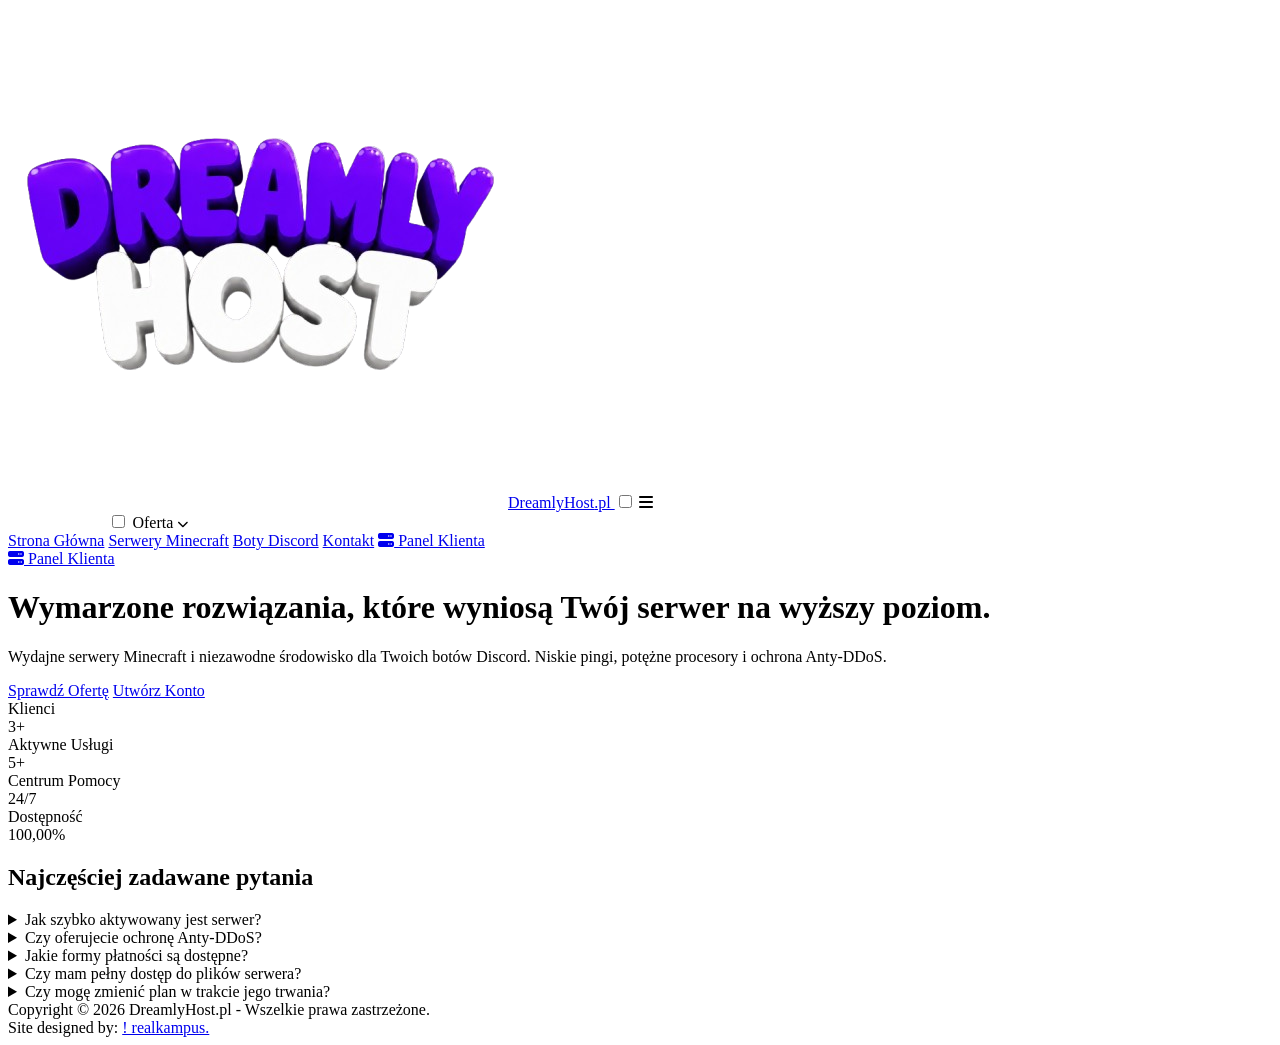
<file: index.html>
<!DOCTYPE html>
<html lang="pl">
<head>
    <meta charset="UTF-8">
    <meta name="viewport" content="width=device-width, initial-scale=1.0">
    <title>DreamlyHost.pl - Strona Główna</title>
    <link rel="stylesheet" href="https://cdnjs.cloudflare.com/ajax/libs/font-awesome/6.4.0/css/all.min.css">
    <link rel="stylesheet" href="css/head.css">
</head>
<body>

<header class="header">
    <div class="nav-container">
        <a href="index.html" class="logo">
            <img src="img/logo.png" alt="Logo">Dreamly<span>Host</span>.pl
        </a>
        
        <input type="checkbox" id="menu-toggle" class="menu-toggle">
        <label for="menu-toggle" class="mobile-menu-btn">
            <i class="fa-solid fa-bars"></i>
        </label>

        <nav class="nav-menu">
            <a href="index.html">Strona Główna</a>
            
            <div class="dropdown">
                <input type="checkbox" id="dropdown-toggle" class="dropdown-toggle">
                <label for="dropdown-toggle" class="dropbtn">
                    Oferta <i class="fa-solid fa-chevron-down" style="font-size: 0.7rem;"></i>
                </label>
                
                <div class="dropdown-content">
                    <a href="oferta/minecraft.html">Serwery Minecraft</a>
                    <a href="oferta/boty-discord.html">Boty Discord</a>
                </div>
            </div>

            <a href="kontakt.html">Kontakt</a>
            
            <a href="https://dash.dreamlyhost.pl" class="btn-panel-mobile">
                <i class="fa-solid fa-server"></i> Panel Klienta
            </a>
        </nav>

        <div class="nav-actions">
            <a href="https://panel.zenixhost.pl" class="btn-panel"><i class="fa-solid fa-server"></i> Panel Klienta</a>
        </div>
    </div>
</header>

<main class="hero-section">
    <div class="hero-content">
        <h1>Wymarzone rozwiązania, które wyniosą Twój serwer na wyższy poziom<span class="dot">.</span></h1>
        <p>Wydajne serwery <span>Minecraft</span> i niezawodne środowisko dla Twoich <span>botów Discord</span>. Niskie pingi, potężne procesory i ochrona <span>Anty-DDoS</span>.</p>
        <div class="hero-buttons">
            <a href="oferta/minecraft.html" class="btn-white">Sprawdź Ofertę</a>
            <a href="https://dash.dreamlyhost.pl/auth/login/" class="btn-outline">Utwórz Konto</a>
        </div>
    </div>
    
    <div class="stats-grid">
        <div class="stat-card">
            <div class="stat-label">Klienci</div>
            <div class="stat-value">3<span>+</span></div>
        </div>
        <div class="stat-card">
            <div class="stat-label">Aktywne Usługi</div>
            <div class="stat-value">5<span>+</span></div>
        </div>
        <div class="stat-card">
            <div class="stat-label">Centrum Pomocy</div>
            <div class="stat-value">24<span>/7</span></div>
        </div>
        <div class="stat-card">
            <div class="stat-label">Dostępność</div>
            <div class="stat-value">100,00<span>%</span></div>
        </div>
    </div>

    <section class="faq-section">
        <h2 class="faq-title">Najczęściej zadawane <span>pytania</span></h2>

        <details class="faq-item">
            <summary>Jak szybko aktywowany jest serwer?</summary>
            <div class="faq-answer">Wszystkie usługi w DreamlyHost są aktywowane automatycznie. Twój serwer będzie gotowy do działania w kilka sekund po zaksięgowaniu płatności.</div>
        </details>

        <details class="faq-item">
            <summary>Czy oferujecie ochronę Anty-DDoS?</summary>
            <div class="faq-answer">Tak, każda nasza usługa jest chroniona przez zaawansowane filtry Anty-DDoS, które gwarantują stabilność Twoich projektów nawet podczas dużych ataków.</div>
        </details>

        <details class="faq-item">
            <summary>Jakie formy płatności są dostępne?</summary>
            <div class="faq-answer">Obsługujemy najpopularniejsze metody płatności: BLIK, szybkie przelewy (Przelewy24), PayPal, PaySafeCard oraz płatności SMS.</div>
        </details>

        <details class="faq-item">
            <summary>Czy mam pełny dostęp do plików serwera?</summary>
            <div class="faq-answer">Oczywiście. Każdy serwer posiada pełny dostęp do plików przez sFTP, co pozwala na bezproblemowe wgrywanie własnych pluginów, modów i map.</div>
        </details>

        <details class="faq-item">
            <summary>Czy mogę zmienić plan w trakcie jego trwania?</summary>
            <div class="faq-answer">Tak, w każdej chwili możesz zaktualizować swój plan na wyższy bezpośrednio z Panelu Klienta, dopłacając jedynie różnicę w cenie.</div>
        </details>
    </section>
</main>

<footer class="footer">
    <div class="footer-container">
        <div class="footer-credits">
            Copyright © 2026 DreamlyHost.pl - Wszelkie prawa zastrzeżone.
        </div>
        <div class="footer-credits">
            Site designed by: <a href="https://dc.dreamlyhost.pl" target="_blank">! realkampus.</a>
        </div>
    </div>
</footer>

</body>
</html>
</file>
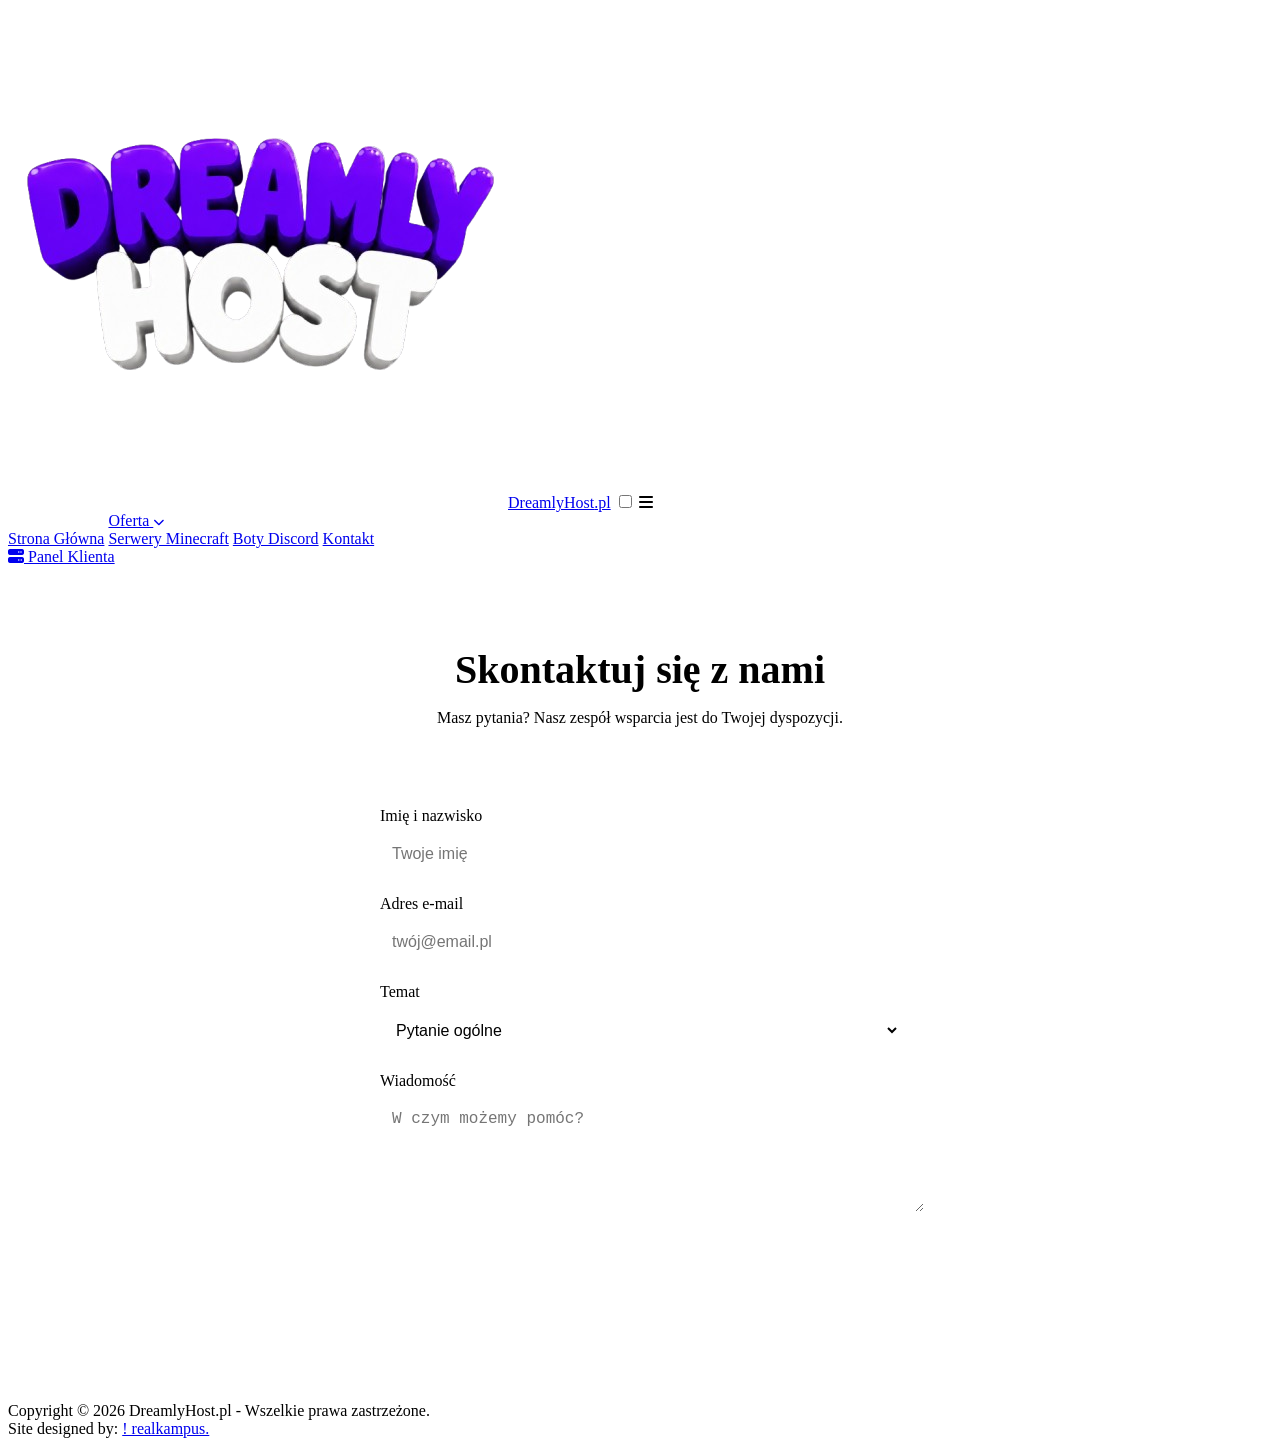
<file: kontakt.html>
<!DOCTYPE html>
<html lang="pl">
<head>
    <meta charset="UTF-8">
    <meta name="viewport" content="width=device-width, initial-scale=1.0">
    <title>Kontakt - DreamlyHost.pl</title>
    <link rel="stylesheet" href="https://cdnjs.cloudflare.com/ajax/libs/font-awesome/6.4.0/css/all.min.css">
    <link rel="stylesheet" href="css/head.css">
    <link rel="stylesheet" href="css/kontakt.css">
</head>
<body>
<header class="header">
    <div class="nav-container">
        <a href="index.html" class="logo"><img src="img/logo.png" alt="Logo">Dreamly<span>Host</span>.pl</a>
        
        <input type="checkbox" id="menu-toggle" class="menu-toggle">
        <label for="menu-toggle" class="mobile-menu-btn">
            <i class="fa-solid fa-bars"></i>
        </label>

        <nav class="nav-menu">
            <a href="index.html">Strona Główna</a>
            <div class="dropdown">
                <a href="#" class="dropbtn">Oferta <i class="fa-solid fa-chevron-down" style="font-size: 0.7rem;"></i></a>
                <div class="dropdown-content">
                    <a href="oferta/minecraft.html">Serwery Minecraft</a>
                    <a href="oferta/boty-discord.html">Boty Discord</a>
                </div>
            </div>
            <a href="kontakt.html">Kontakt</a>
        </nav>
        
        <div class="nav-actions">
            <a href="https://dash.dreamlyhost.pl" class="btn-panel"><i class="fa-solid fa-server"></i> Panel Klienta</a>
        </div>
    </div>
</header>


<main class="contact-section">
    <div class="contact-header">
        <h1>Skontaktuj się z <span>nami</span></h1>
        <p>Masz pytania? Nasz zespół wsparcia jest do Twojej dyspozycji.</p>
    </div>

    <form class="contact-form" action="#" method="POST">
        <div class="form-group">
            <label for="name">Imię i nazwisko</label>
            <input type="text" id="name" name="name" required placeholder="Twoje imię">
        </div>
        <div class="form-group">
            <label for="email">Adres e-mail</label>
            <input type="email" id="email" name="email" required placeholder="twój@email.pl">
        </div>
        <div class="form-group">
            <label for="subject">Temat</label>
            <select id="subject" name="subject">
                <option value="general">Pytanie ogólne</option>
                <option value="support">Wsparcie techniczne</option>
                <option value="billing">Rozliczenia</option>
            </select>
        </div>
        <div class="form-group">
            <label for="message">Wiadomość</label>
            <textarea id="message" name="message" rows="5" required placeholder="W czym możemy pomóc?"></textarea>
        </div>
        <button type="submit" class="btn-submit">Wyślij wiadomość</button>
    </form>
</main>

<footer class="footer">
    <div class="footer-container">
        <div class="footer-credits">
            Copyright © 2026 DreamlyHost.pl - Wszelkie prawa zastrzeżone.
        </div>
        <div class="footer-credits">
            Site designed by: <a href="https://dc.dreamlyhost.pl" target="_blank">! realkampus.</a>
        </div>
    </div>
</footer>
</body>
</html>
</file>
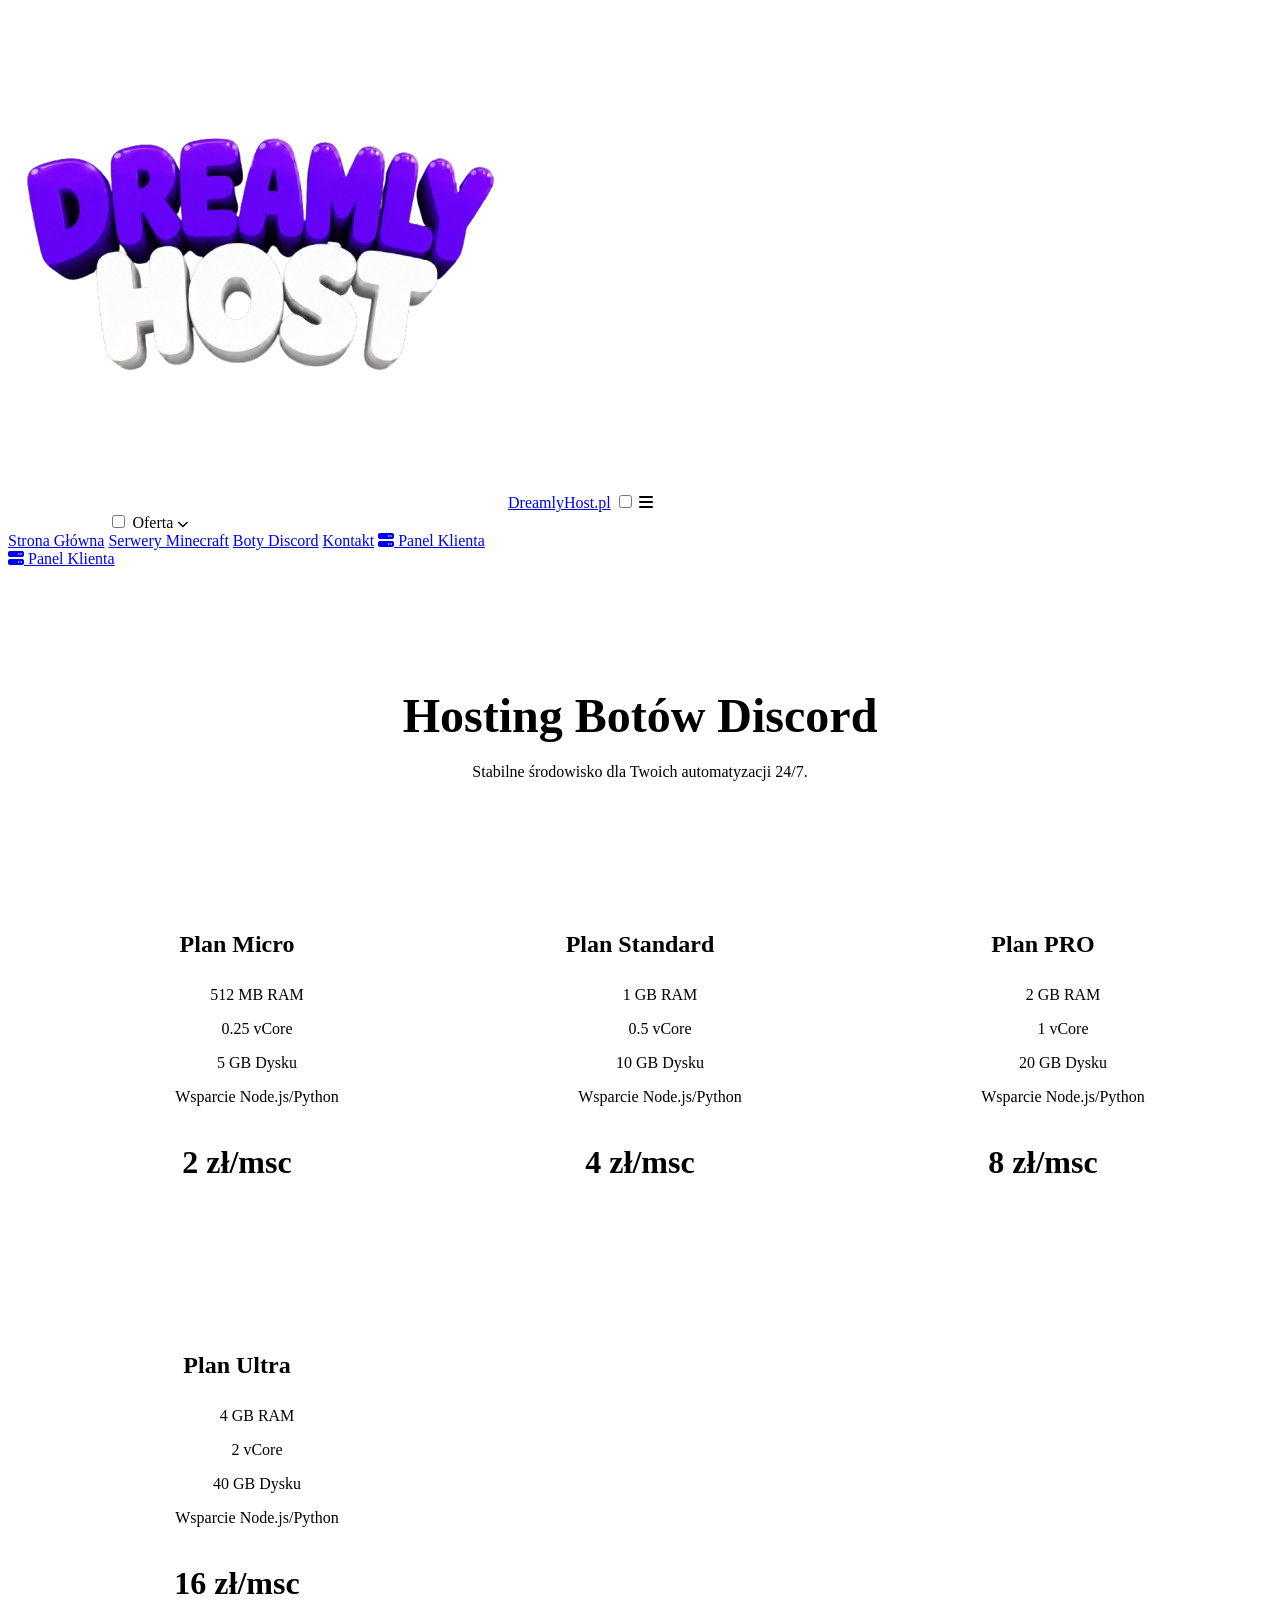
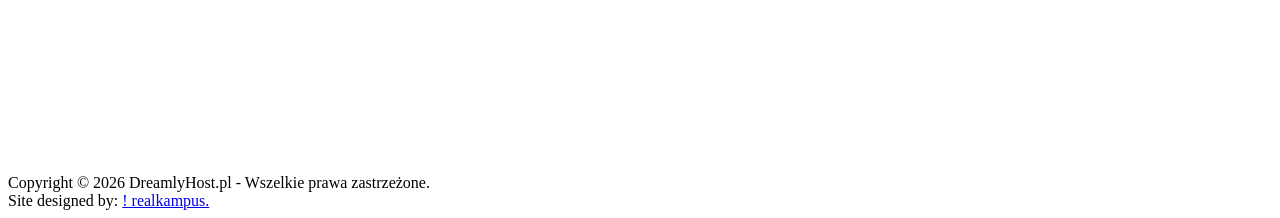
<file: oferta/boty-discord.html>
<!DOCTYPE html>
<html lang="pl">
<head>
    <meta charset="UTF-8">
    <meta name="viewport" content="width=device-width, initial-scale=1.0">
    <title>Boty Discord - DreamlyHost.pl</title>
    <link rel="stylesheet" href="https://cdnjs.cloudflare.com/ajax/libs/font-awesome/6.4.0/css/all.min.css">
    <link rel="stylesheet" href="../css/head.css">
    <link rel="stylesheet" href="../css/oferta.css">
</head>
<body>
<header class="header">
    <div class="nav-container">
        <a href="index.html" class="logo"><img src="../img/logo.png" alt="Logo">Dreamly<span>Host</span>.pl</a>
        
        <input type="checkbox" id="menu-toggle" class="menu-toggle">
        <label for="menu-toggle" class="mobile-menu-btn">
            <i class="fa-solid fa-bars"></i>
        </label>

        <nav class="nav-menu">
            <a href="../index.html">Strona Główna</a>
            <div class="dropdown">
                <input type="checkbox" id="dropdown-toggle" class="dropdown-toggle">
                <label for="dropdown-toggle" class="dropbtn">Oferta <i class="fa-solid fa-chevron-down" style="font-size: 0.7rem;"></i></label>
                <div class="dropdown-content">
                    <a href="../oferta/minecraft.html">Serwery Minecraft</a>
                    <a href="../oferta/boty-discord.html">Boty Discord</a>
                </div>
            </div>
            <a href="../kontakt.html">Kontakt</a>
            
            <a href="https://dash.dreamlyhost.pl" class="btn-panel-mobile">
                <i class="fa-solid fa-server"></i> Panel Klienta
            </a>
        </nav>

        <div class="nav-actions">
            <a href="https://dash.dreamlyhost.pl" class="btn-panel"><i class="fa-solid fa-server"></i> Panel Klienta</a>
        </div>
    </div>
</header>



<main>
    <section class="offer-header">
        <h1>Hosting <span>Botów Discord</span></h1>
        <p>Stabilne środowisko dla Twoich automatyzacji 24/7.</p>
    </section>

    <section class="pricing-grid">
        <div class="price-card">
            <h3>Plan Micro</h3>
            <ul class="price-specs">
                <li>512 MB RAM</li>
                <li>0.25 vCore</li>
                <li>5 GB Dysku</li>
                <li>Wsparcie Node.js/Python</li>
            </ul>
            <div class="price-value">2 zł/msc</div>
            <a href="https://dc.dreamlyhost.pl/" class="btn-order">Zamów teraz</a>
        </div>
        <div class="price-card">
            <h3>Plan Standard</h3>
            <ul class="price-specs">
                <li>1 GB RAM</li>
                <li>0.5 vCore</li>
                <li>10 GB Dysku</li>
                <li>Wsparcie Node.js/Python</li>
            </ul>
            <div class="price-value">4 zł/msc</div>
            <a href="https://dc.dreamlyhost.pl/" class="btn-order">Zamów teraz</a>
        </div>
        <div class="price-card">
            <h3>Plan PRO</h3>
            <ul class="price-specs">
                <li>2 GB RAM</li>
                <li>1 vCore</li>
                <li>20 GB Dysku</li>
                <li>Wsparcie Node.js/Python</li>
            </ul>
            <div class="price-value">8 zł/msc</div>
            <a href="https://dc.dreamlyhost.pl/" class="btn-order">Zamów teraz</a>
        </div>
        <div class="price-card">
            <h3>Plan Ultra</h3>
            <ul class="price-specs">
                <li>4 GB RAM</li>
                <li>2 vCore</li>
                <li>40 GB Dysku</li>        
                <li>Wsparcie Node.js/Python</li>
            </ul>
            <div class="price-value">16 zł/msc</div>
            <a href="https://dc.dreamlyhost.pl/" class="btn-order">Zamów teraz</a>
        </div>
    </section>
</main>

<footer class="footer">
    <div class="footer-container">
        <div class="footer-credits">
            Copyright © 2026 DreamlyHost.pl - Wszelkie prawa zastrzeżone.
        </div>
        <div class="footer-credits">
            Site designed by: <a href="https://dc.dreamlyhost.pl" target="_blank">! realkampus.</a>
        </div>
    </div>
</footer>
</body>
</html>
</file>
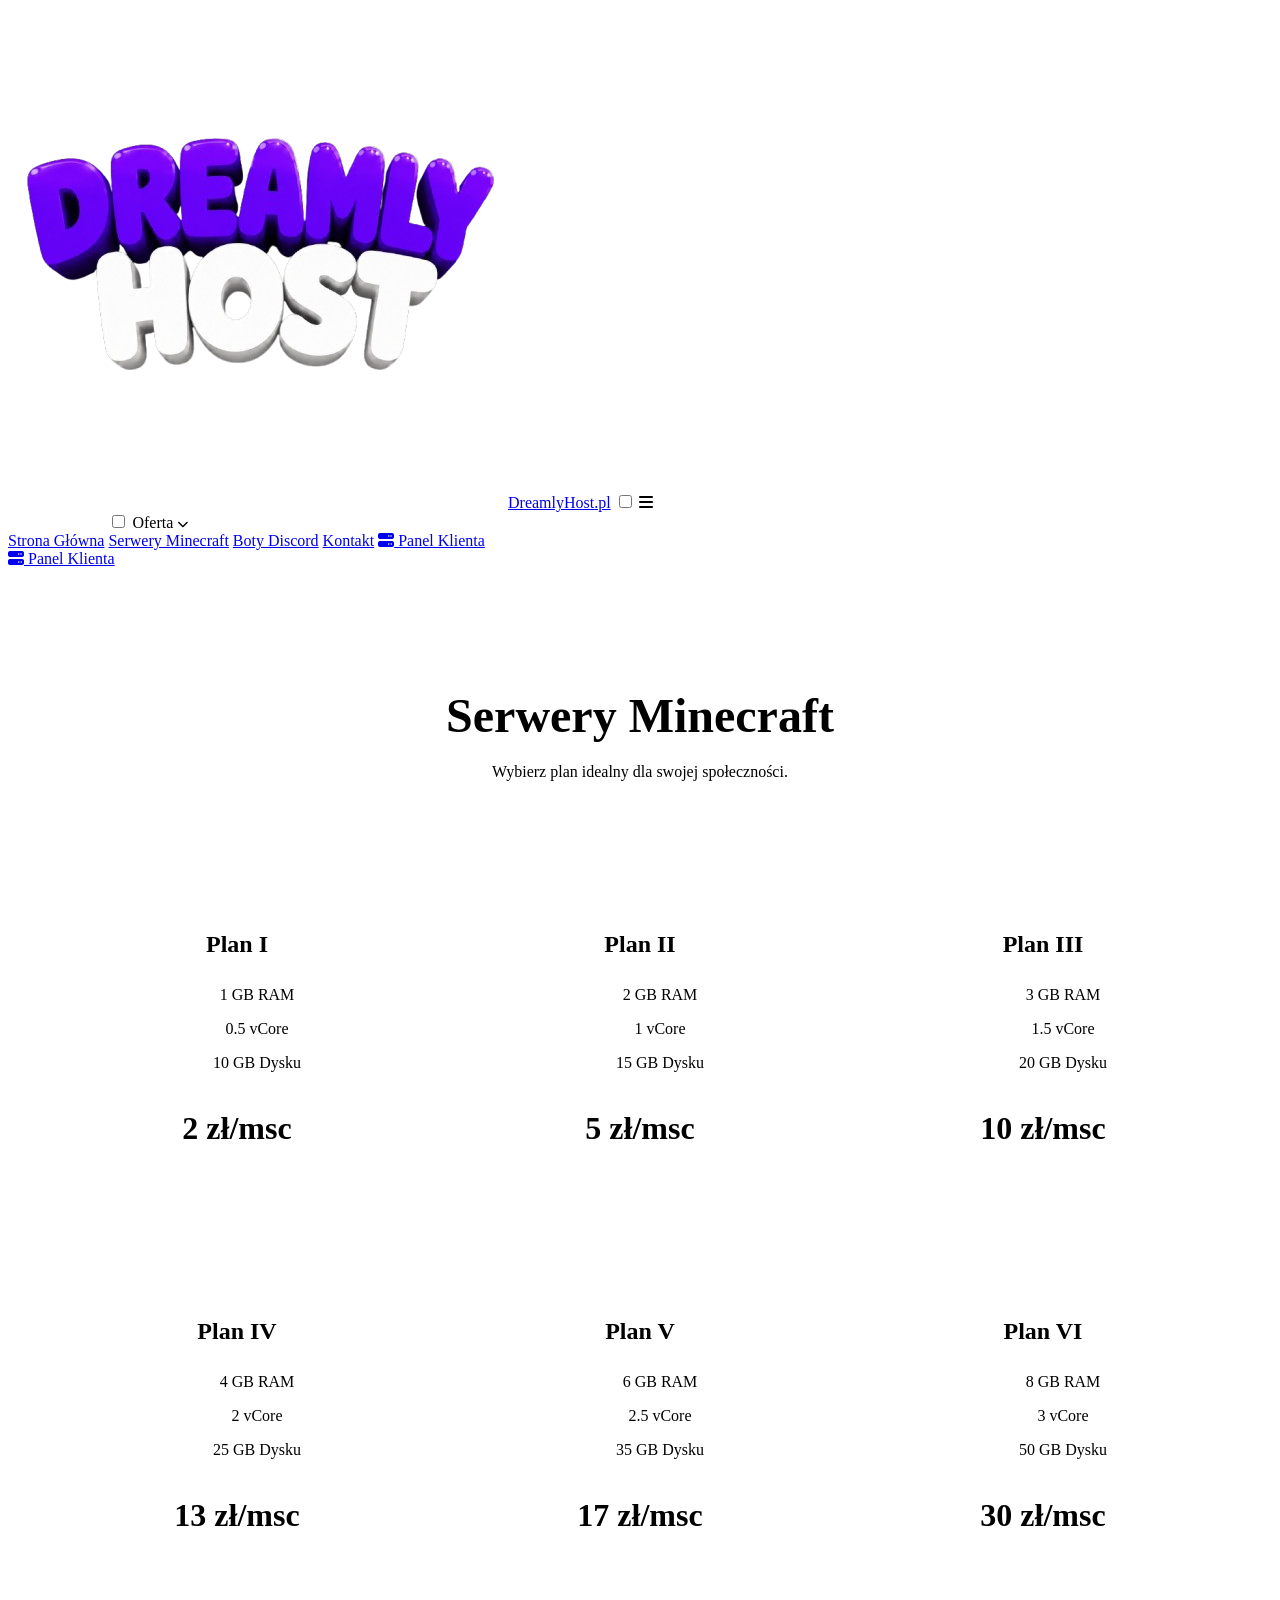
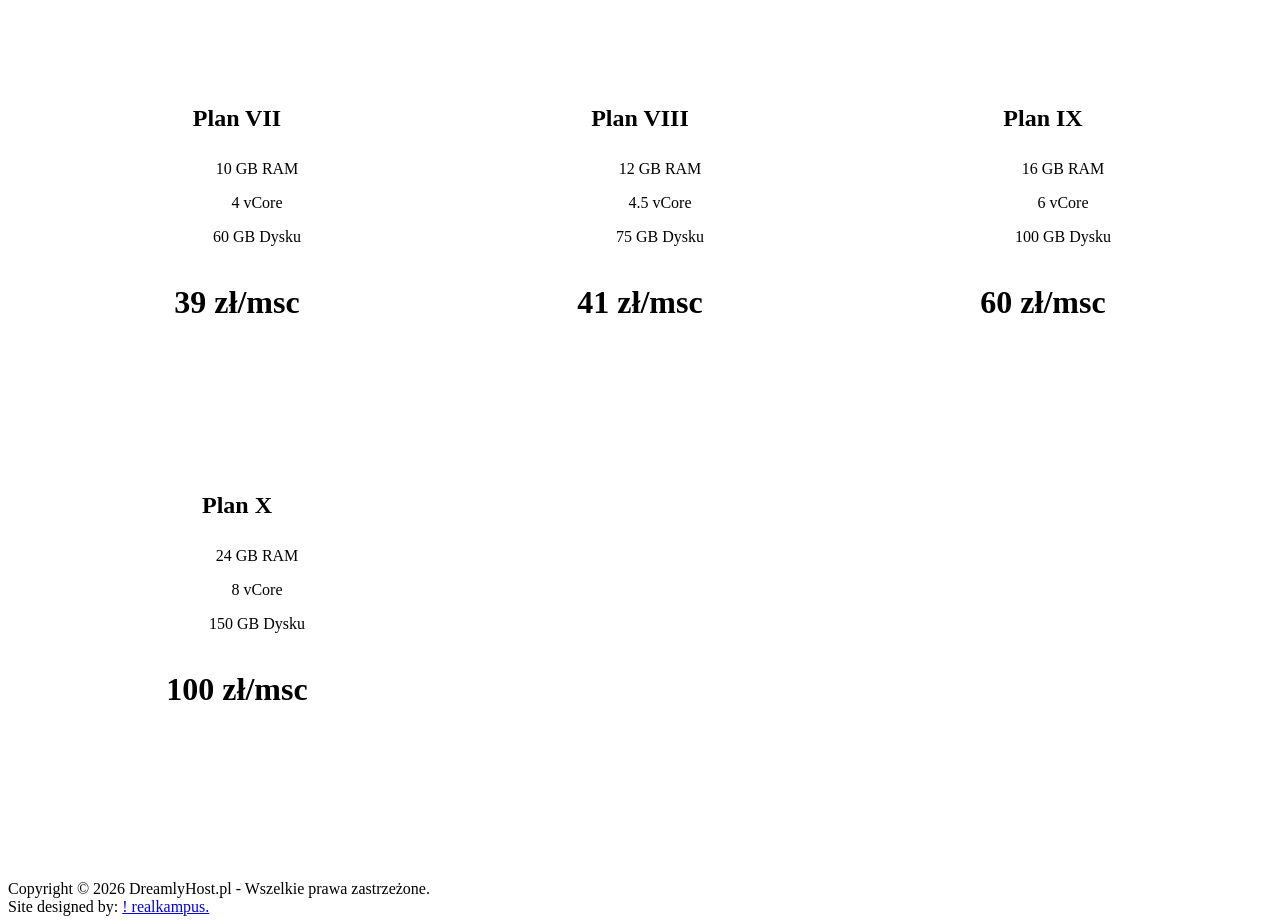
<file: oferta/minecraft.html>
<!DOCTYPE html>
<html lang="pl">
<head>
    <meta charset="UTF-8">
    <meta name="viewport" content="width=device-width, initial-scale=1.0">
    <title>Serwery Minecraft - DreamlyHost.pl</title>
    <link rel="stylesheet" href="https://cdnjs.cloudflare.com/ajax/libs/font-awesome/6.4.0/css/all.min.css">
    <link rel="stylesheet" href="../css/head.css">
    <link rel="stylesheet" href="../css/oferta.css">
</head>
<body>
<header class="header">
    <div class="nav-container">
        <a href="index.html" class="logo"><img src="../img/logo.png" alt="Logo">Dreamly<span>Host</span>.pl</a>
        
        <input type="checkbox" id="menu-toggle" class="menu-toggle">
        <label for="menu-toggle" class="mobile-menu-btn">
            <i class="fa-solid fa-bars"></i>
        </label>

        <nav class="nav-menu">
            <a href="../index.html">Strona Główna</a>
            <div class="dropdown">
                <input type="checkbox" id="dropdown-toggle" class="dropdown-toggle">
                <label for="dropdown-toggle" class="dropbtn">Oferta <i class="fa-solid fa-chevron-down" style="font-size: 0.7rem;"></i></label>
                <div class="dropdown-content">
                    <a href="../oferta/minecraft.html">Serwery Minecraft</a>
                    <a href="../oferta/boty-discord.html">Boty Discord</a>
                </div>
            </div>
            <a href="../kontakt.html">Kontakt</a>
            
            <a href="https://dash.dreamlyhost.pl" class="btn-panel-mobile">
                <i class="fa-solid fa-server"></i> Panel Klienta
            </a>
        </nav>

        <div class="nav-actions">
            <a href="https://dash.dreamlyhost.pl" class="btn-panel"><i class="fa-solid fa-server"></i> Panel Klienta</a>
        </div>
    </div>
</header>
<main>
    <section class="offer-header">
        <h1>Serwery <span>Minecraft</span></h1>
        <p>Wybierz plan idealny dla swojej społeczności.</p>
    </section>

    <section class="pricing-grid">
        <div class="price-card">
            <h3>Plan I</h3>
            <ul class="price-specs">
                <li>1 GB RAM</li>
                <li>0.5 vCore</li>
                <li>10 GB Dysku</li>
            </ul>
            <div class="price-value">2 zł/msc</div>
            <a href="https://dc.dreamlyhost.pl/" class="btn-order">Zamów teraz</a>
        </div>
        <div class="price-card">
            <h3>Plan II</h3>
            <ul class="price-specs">
                <li>2 GB RAM</li>
                <li>1 vCore</li>
                <li>15 GB Dysku</li>
            </ul>
            <div class="price-value">5 zł/msc</div>
            <a href="https://dc.dreamlyhost.pl/" class="btn-order">Zamów teraz</a>
        </div>
        <div class="price-card">
            <h3>Plan III</h3>
            <ul class="price-specs">
                <li>3 GB RAM</li>
                <li>1.5 vCore</li>
                <li>20 GB Dysku</li>
            </ul>
            <div class="price-value">10 zł/msc</div>
            <a href="https://dc.dreamlyhost.pl/" class="btn-order">Zamów teraz</a>
        </div>
        <div class="price-card">
            <h3>Plan IV</h3>
            <ul class="price-specs">
                <li>4 GB RAM</li>
                <li>2 vCore</li>
                <li>25 GB Dysku</li>
            </ul>
            <div class="price-value">13 zł/msc</div>
            <a href="https://dc.dreamlyhost.pl/" class="btn-order">Zamów teraz</a>
        </div>
        <div class="price-card">
            <h3>Plan V</h3>
            <ul class="price-specs">
                <li>6 GB RAM</li>
                <li>2.5 vCore</li>
                <li>35 GB Dysku</li>
            </ul>
            <div class="price-value">17 zł/msc</div>
            <a href="https://dc.dreamlyhost.pl/" class="btn-order">Zamów teraz</a>
        </div>
        <div class="price-card">
            <h3>Plan VI</h3>
            <ul class="price-specs">
                <li>8 GB RAM</li>
                <li>3 vCore</li>
                <li>50 GB Dysku</li>
            </ul>
            <div class="price-value">30 zł/msc</div>
            <a href="https://dc.dreamlyhost.pl/" class="btn-order">Zamów teraz</a>
        </div>
        <div class="price-card">
            <h3>Plan VII</h3>
            <ul class="price-specs">
                <li>10 GB RAM</li>
                <li>4 vCore</li>
                <li>60 GB Dysku</li>
            </ul>
            <div class="price-value">39 zł/msc</div>
            <a href="https://dc.dreamlyhost.pl/" class="btn-order">Zamów teraz</a>
        </div>
        <div class="price-card">
            <h3>Plan VIII</h3>
            <ul class="price-specs">
                <li>12 GB RAM</li>
                <li>4.5 vCore</li>
                <li>75 GB Dysku</li>
            </ul>
            <div class="price-value">41 zł/msc</div>
            <a href="https://dc.dreamlyhost.pl/" class="btn-order">Zamów teraz</a>
        </div>
        <div class="price-card">
            <h3>Plan IX</h3>
            <ul class="price-specs">
                <li>16 GB RAM</li>
                <li>6 vCore</li>
                <li>100 GB Dysku</li>
            </ul>
            <div class="price-value">60 zł/msc</div>
            <a href="https://dc.dreamlyhost.pl/" class="btn-order">Zamów teraz</a>
        </div>
        <div class="price-card">
            <h3>Plan X</h3>
            <ul class="price-specs">
                <li>24 GB RAM</li>
                <li>8 vCore</li>
                <li>150 GB Dysku</li>
            </ul>
            <div class="price-value">100 zł/msc</div>
            <a href="https://dc.dreamlyhost.pl/" class="btn-order">Zamów teraz</a>
        </div>
    </section>
</main>

<footer class="footer">
    <div class="footer-container">
        <div class="footer-credits">
            Copyright © 2026 DreamlyHost.pl - Wszelkie prawa zastrzeżone.
        </div>
        <div class="footer-credits">
            Site designed by: <a href="https://dc.dreamlyhost.pl" target="_blank">! realkampus.</a>
        </div>
    </div>
</footer>
</body>
</html>
</file>
<file: css/head.css>
.navbar {
    display: flex;
    align-items: center;
    justify-content: center;
    gap: 32px;
    background-color: #050505;
    padding: 16px 24px;
    margin-bottom: 30px;
    border-radius: 8px;
}

.nav-link {
    color: #e2e8f0;
    text-decoration: none;
    font-size: 1rem;
    font-weight: 500;
    transition: color 0.2s ease;
}

.nav-link:hover, .nav-link.active {
    color: #ffffff;
}

.dropdown {
    position: relative;
    display: inline-block;
}

.dropdown-menu {
    display: none;
    position: absolute;
    top: 100%;
    left: 0;
    background-color: #121212;
    min-width: 160px;
    border-radius: 6px;
    padding: 8px 0;
    z-index: 100;
}

.dropdown-menu a {
    color: #cbd5e1;
    padding: 10px 16px;
    text-decoration: none;
    display: block;
}

.dropdown-menu a:hover {
    background-color: #1e293b;
    color: #ffffff;
}

.dropdown:hover .dropdown-menu {
    display: block;
}
</file>
<file: css/kontakt.css>
.contact-section {
    max-width: 600px;
    margin: 80px auto;
    padding: 0 40px;
}

.contact-header {
    text-align: center;
    margin-bottom: 40px;
}

.contact-header h1 {
    font-size: 2.5rem;
    margin-bottom: 10px;
}

.contact-header span {
    color: var(--primary);
}

.contact-form {
    background: var(--bg-card);
    padding: 40px;
    border-radius: 16px;
    border: 1px solid var(--border-color);
}

.form-group {
    margin-bottom: 20px;
}

.form-group label {
    display: block;
    margin-bottom: 8px;
    font-weight: 500;
}

.form-group input,
.form-group select,
.form-group textarea {
    width: 100%;
    padding: 12px;
    background: var(--bg-dark);
    border: 1px solid var(--border-color);
    border-radius: 8px;
    color: var(--text-white);
    font-size: 1rem;
}

.form-group input:focus,
.form-group textarea:focus {
    outline: none;
    border-color: var(--primary);
}

.btn-submit {
    width: 100%;
    padding: 14px;
    background: var(--primary);
    color: white;
    border: none;
    border-radius: 8px;
    font-size: 1rem;
    font-weight: 600;
    cursor: pointer;
    transition: background 0.3s;
}

.btn-submit:hover {
    background: var(--primary-hover);
}
</file>
<file: css/oferta.css>
.offer-header {
    text-align: center;
    padding: 80px 40px;
}

.offer-header h1 {
    font-size: 3rem;
    margin-bottom: 20px;
}

.pricing-grid {
    display: grid;
    grid-template-columns: repeat(auto-fit, minmax(280px, 1fr));
    gap: 25px;
    max-width: 1200px;
    margin: 0 auto 80px;
    padding: 0 40px;
}

.price-card {
    background: var(--bg-card);
    border: 1px solid var(--border-color);
    border-radius: 16px;
    padding: 30px;
    text-align: center;
    transition: transform 0.3s, border-color 0.3s;
}

.price-card:hover {
    border-color: var(--primary);
    transform: translateY(-10px);
}

.price-card h3 {
    font-size: 1.5rem;
    margin-bottom: 20px;
}

.price-specs {
    list-style: none;
    margin-bottom: 30px;
    color: var(--text-gray);
}

.price-specs li {
    padding: 8px 0;
}

.price-value {
    font-size: 2rem;
    font-weight: 800;
    color: var(--primary);
    margin-bottom: 20px;
}

.btn-order {
    display: block;
    background: var(--primary);
    color: white;
    text-decoration: none;
    padding: 12px;
    border-radius: 8px;
    font-weight: 600;
}
</file>
